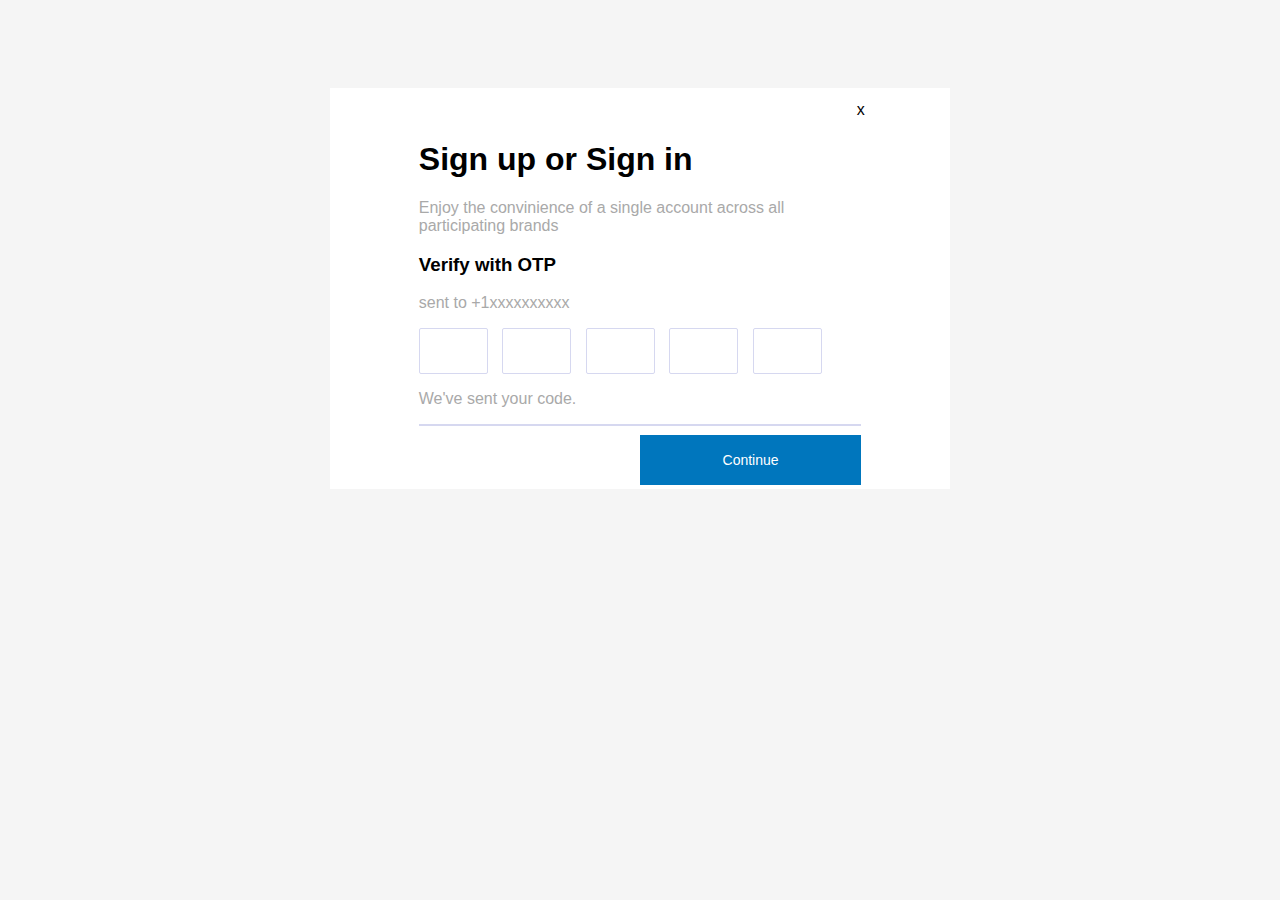
<file: otpf.html>
<!DOCTYPE html>
<html lang="en">
  <head>
    <meta charset="UTF-8" />
    <meta http-equiv="X-UA-Compatible" content="IE=edge" />
    <meta name="viewport" content="width=device-width, initial-scale=1.0" />
    <title>Document</title>
    <link rel="stylesheet" href="otpf.css" />
  </head>

  <body id="scbodyotp">
    <div class="scmaindivotp">
      <a
        class="scbutotp"
        href="index.html"
        >x</a
      >

      <h1>Sign up or Sign in</h1>
      <p class="scpotp">
        Enjoy the convinience of a single account across all participating
        brands
      </p>
      <h3>Verify with OTP</h3>
      <p class="scpotp">sent to +1xxxxxxxxxx</p>

      <div class="scotpdiv">
        <input
          type="number"
          id="ist"
          maxlength="1"
          onkeyup="whenclick(this,'sec')"
        />
        <input
          type="number"
          id="sec"
          maxlength="1"
          onkeyup="whenclick(this,'third')"
        />
        <input
          type="number"
          id="third"
          maxlength="1"
          onkeyup="whenclick(this,'fourth')"
        />
        <input
          type="number"
          id="fourth"
          maxlength="1"
          onkeyup="whenclick(this,'fifth')"
        />
        <input type="number" id="fifth" maxlength="1" />
      </div>

      <p class="scpotp">We've sent your code.</p>
      <div class="sclineotp"></div>
      <button id="scbutotp">Continue</button>
    </div>
  </body>
</html>
<script src="otpf.js"></script>
</file>
<file: otpf.css>
input::-webkit-outer-spin-button,
input::-webkit-inner-spin-button {
  -webkit-appearance: none;
  margin: 0;
}
.scmaindivotp {
  width: 35%;
  height: 350px;
  margin: auto;
  padding-left: 7%;
  padding-right: 7%;

  padding-top: 1%;
  padding-bottom: 3%;
  font-family: ProximaNova-Regular, "Helvetica Neue", Arial, sans-serif,
    "Apple Color Emoji", "Segoe UI Emoji";
  margin-top: 7%;
  background-color: white;
}

.scbutotp {
  margin-left: 99%;
  text-decoration: none;
  color: black;
}
.scpotp {
  color: darkgrey;
}
#scbodyotp {
  background-color: whitesmoke;
}
.scotpdiv input[type="number"] {
  display: inline;
  font-size: 14px;
  width: 63px;
  border: 1px solid #d6d8f0;
  height: 42px;
  outline: none;
  text-align: center;
  font-family: ProximaNova-Semibold, "Helvetica Neue", Arial, sans-serif,
    "Apple Color Emoji", "Segoe UI Emoji";
  font-weight: 700;
  margin-right: 10px;
  border-radius: 2px;
}
.sclineotp {
  background-color: #d6d8f0;
  width: 100%;
  height: 1.5px;
}
#scbutotp {
  width: 50%;
  padding: 5px;
  font-size: 14px;
  font-family: ProximaNova-Regular, "Helvetica Neue", Arial, sans-serif,
    "Apple Color Emoji", "Segoe UI Emoji";
  height: 50px;
  margin-top: 2%;
  border: none;
  background-color: #0076bd;
  color: white;
  margin-left: 50%;
}
</file>
